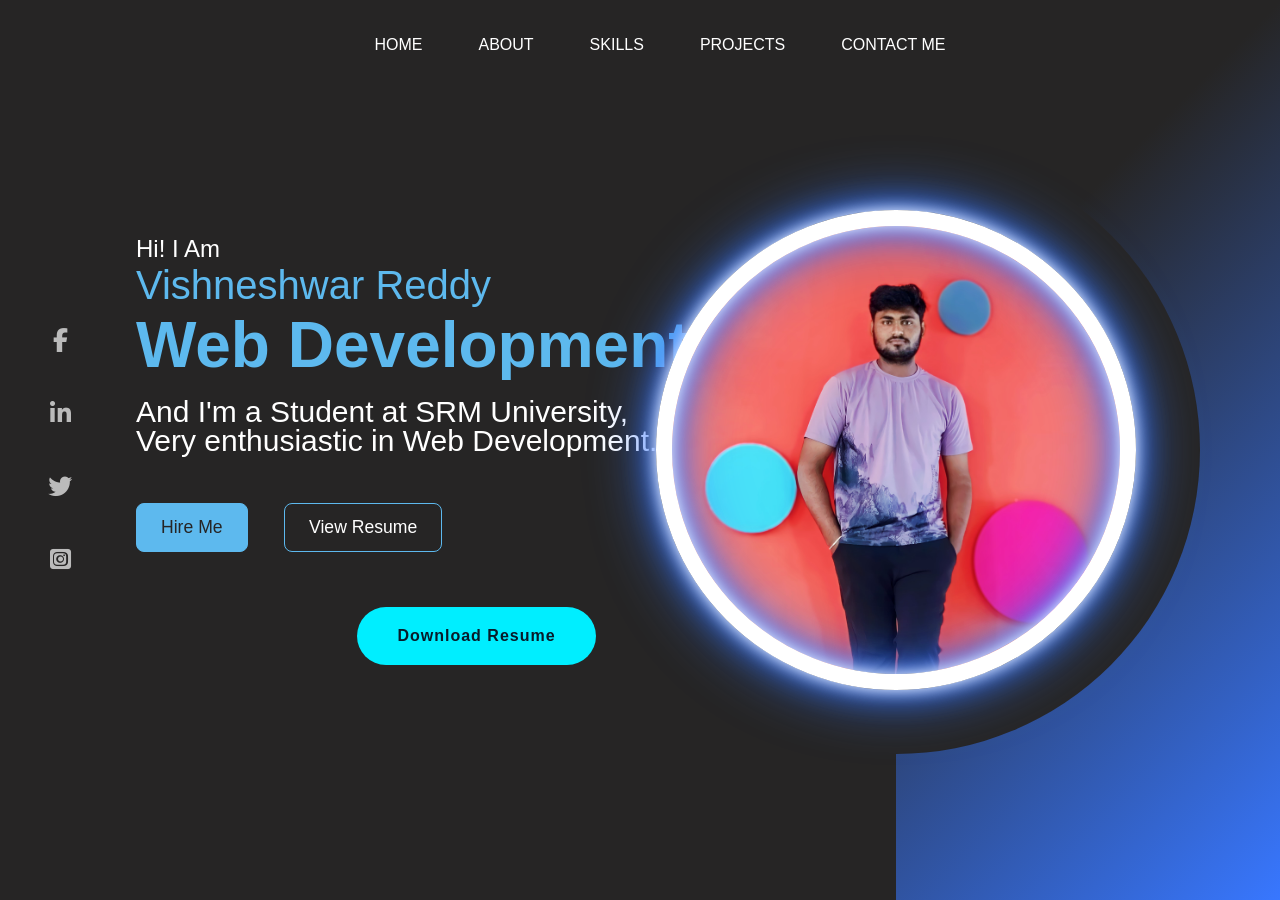
<file: index.html>
<!DOCTYPE html>
<html lang="en">
<head>
    <meta charset="Utf-8">
    <meta http-equiv="X-UA-Compatible" content="IE=edge">
    <meta name="viewport" content="width=device-width, initial-scale=1.0">
    <link rel="stylesheet" href="https://cdnjs.cloudflare.com/ajax/libs/font-awesome/6.5.1/css/all.min.css" integrity="sha512-DTOQO9RWCH3ppGqcWaEA1BIZOC6xxalwEsw9c2QQeAIftl+Vegovlnee1c9QX4TctnWMn13TZye+giMm8e2LwA==" crossorigin="anonymous" referrerpolicy="no-referrer" />
    <link rel="stylesheet" href="style.css">
    <title>Personal Website</title>
    </head>
<body>
<div class="header">
    <ul class="navlist">
        <li><a href="index.html">Home</a></li>
        <li><a href="about.html">About</a></li>
        <li><a href="skills.html">Skills</a></li>
        <li><a href="projects.html">Projects</a></li>
        <li><a href="contact.html">Contact Me</a></li>
    </ul>
    <div class="left-container">
        <div class="icons">
        <a href="#"><i class="fa-brands fa-facebook-f"></i></a>
        <a href="#"><i class="fa-brands fa-linkedin-in"></i></a>
        <a href="#"><i class="fa-brands fa-twitter"></i></a>
        <a href="#"><i class="fa-brands fa-square-instagram"></i></a>
    </div>
    <div class="content">
        <p class="intro">Hi! I Am <br><span style="font-size: 40px;">Vishneshwar Reddy</span><p>
        <h1>Web Development</h1>
        <p class="detail" style="font-size: 30px;">And I'm a
            Student at SRM University,<br>
            Very enthusiastic in Web Development.</p>
        <div class="btn-container">
             <button>Hire Me</button>
             <button><a href="resume.jpg.png">View Resume</a></button><br>
             <a class="cv" href="resume.jpg.png" download="resume.jpg.png">Download Resume</a>
        </div>
    </div>
</div>
    <div class="right-container"></div>
<div class="design">
    <div class="circle"></div>
    <div class="circle"></div>
</div>
</div>
</body>
</html>
</file>
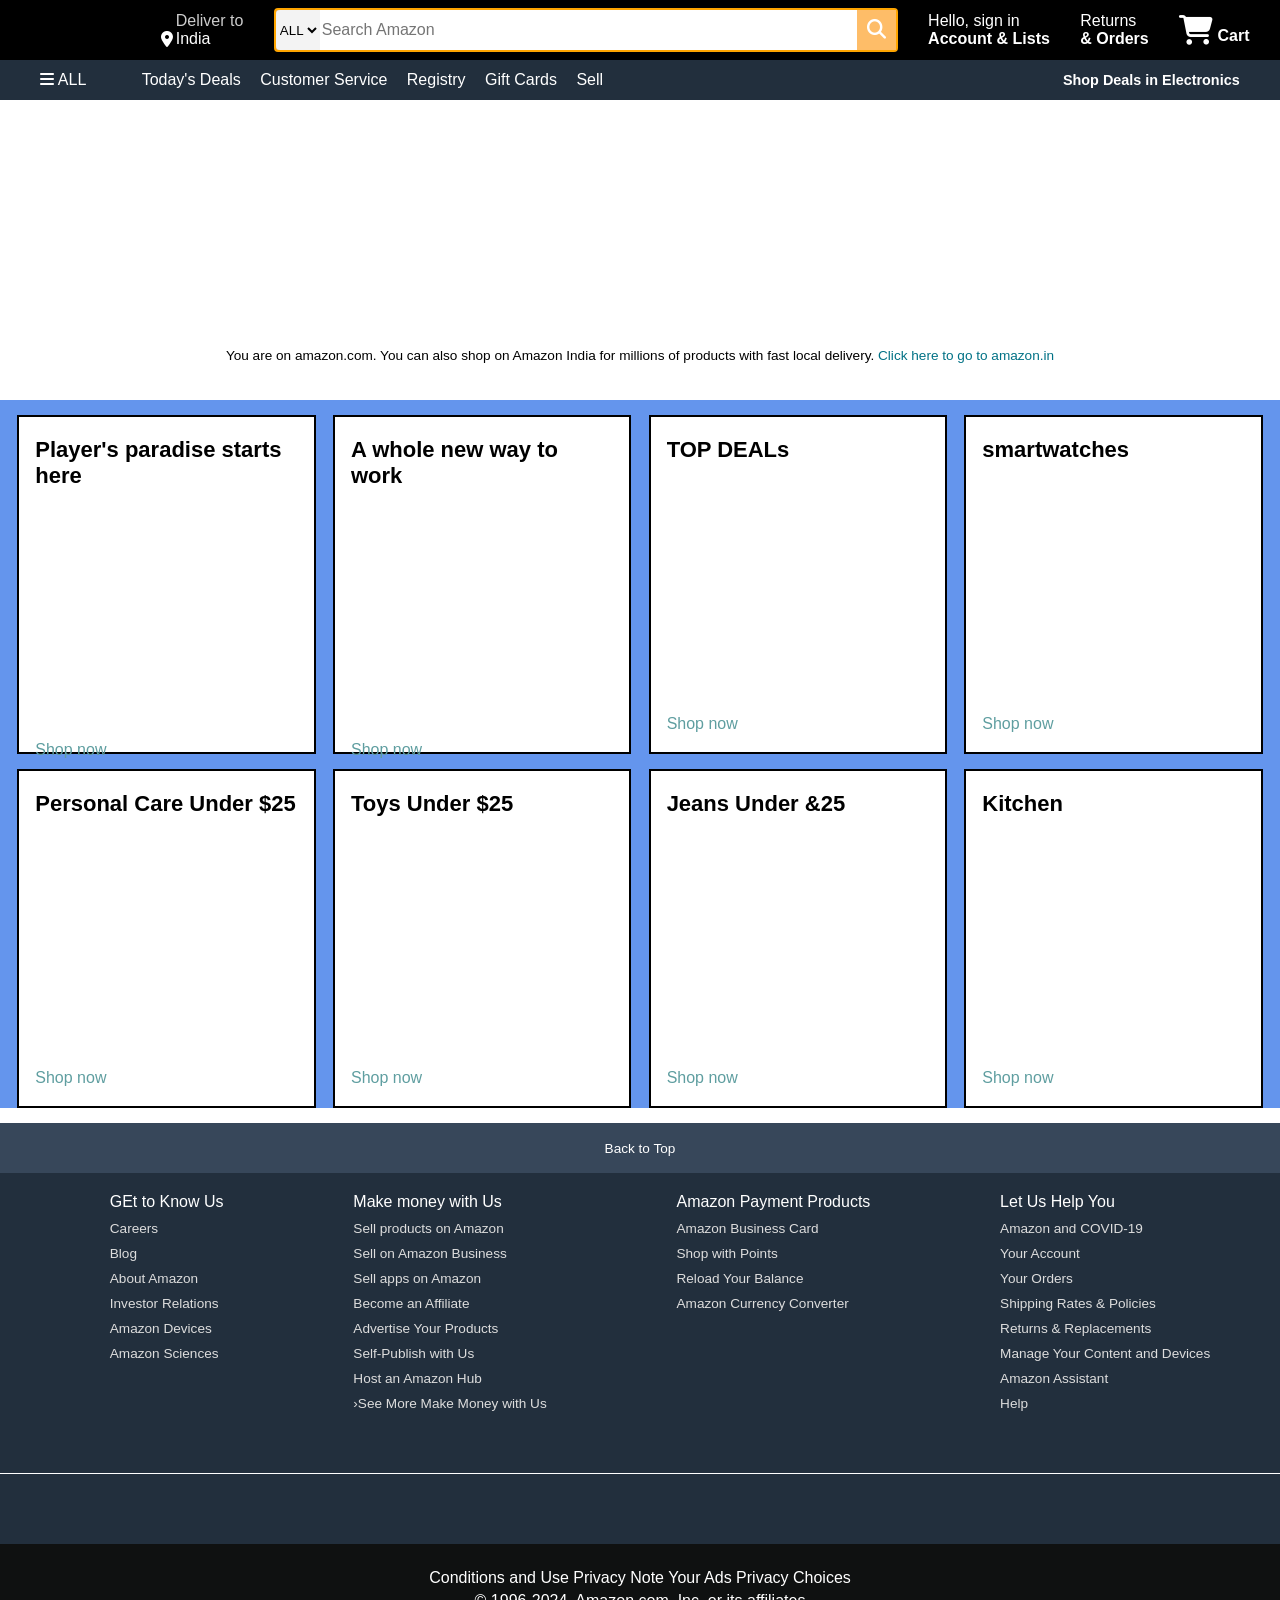
<file: amazon clone.html>
<!DOCTYPE html>
<html lang="en">
<head>
  
    <meta charset="Utf-8">
    <meta http-equiv="X-UA-Compatible" content="IE=edge">
    <meta name="viewport" content="width=device-width, initial-scale=1.0">
    <title>Amazon.com. Spend less. Smile more.</title>
    <link rel="stylesheet" href="https://cdnjs.cloudflare.com/ajax/libs/font-awesome/6.5.1/css/all.min.css" integrity="sha512-DTOQO9RWCH3ppGqcWaEA1BIZOC6xxalwEsw9c2QQeAIftl+Vegovlnee1c9QX4TctnWMn13TZye+giMm8e2LwA==" crossorigin="anonymous" referrerpolicy="no-referrer" />
    <link rel="stylesheet" href="amazon clone.css"/>
</head>
<body>
 <header>
    <div class="navbar">

       <div class="nav-logo border">
            <div class="logo"></div>
          </div>
        <div class="nav-address border">
        <p class="add-first">Deliver to</p>
            <div class="add-icon">
            <i class="fa-solid fa-location-dot"></i>
            <p class="add-sec">India</p>
        </div>
       </div> 
       <div class="nav-search">
            <select class="search-select">
                <option>ALL</option>
            </select>
            <input placeholder="Search Amazon" class="search-input">
                <div class="search-icon">
                    <i class="fa-solid fa-magnifying-glass"></i>
                </div>
       </div>
       <div class="nav-signin border">
            <p><span>Hello, sign in</span></p>
            <p class="nav-second">
                Account & Lists
            </p>
       </div>
       <div class="nav-signin border">
        <p><span>Returns</span></p>
        <p class="nav-second">
            & Orders</p>
      </div>
      <div class="nav-cart border">
         <i class="fa-solid fa-cart-shopping"></i>
         Cart
      </div>
    </div>
    <div class="panel">
        <div class="panel-all">
            <i class="fa-solid fa-bars"></i>
            ALL
        </div>
        <div class="panel-ops">
            <p>Today's Deals</p>
            <p>Customer Service</p>
            <p>Registry</p>
            <p>Gift Cards</p>
            <p>Sell</p>
        </div>
        <div class="panel-deals">
            Shop Deals in Electronics
        </div>
    </div>
 </header>
 <div class="hero">
<div class="hero-msg">
    <p>You are on amazon.com. You can also shop on Amazon India for millions of products with fast local delivery. <a href="#">Click here to go to amazon.in</a></p>
    
</div>
 </div>
 <div class="shop-section">
    <div class="box1 box">
        <div class="box-content">
         <h2 style="font-size:22px">Player's paradise starts here</h2>
         <div class="box-img" style="background-image:url('https://images-na.ssl-images-amazon.com/images/G/01/US-hq/2023/img/Consumer_Electronics/XCM_CUTTLE_1546843_2940864_379x304_1X_en_US._SY304_CB613273467_.jpg'); background-size:cover"></div>
         <p><a href="#" style="text-decoration:none;color:cadetblue">Shop now</a></p>
        </div>
    </div>
    <div class="box2 box">
        <div class="box-content">
            <h2 style="font-size:22px">A whole new way to work </h2>
            <div class="box-img" style="background-image:url('https://images-na.ssl-images-amazon.com/images/G/01/US-hq/2023/img/Consumer_Electronics/XCM_CUTTLE_1622892_3373436_379x304_1X_en_US._SY304_CB597161294_.jpg'); background-size:cover"></div>
            <p><a href="#" style="text-decoration:none;color:cadetblue">Shop now</a></p>
           </div>
    </div>
    <div class="box3 box">
        <div class="box-content">
            <h2 style="font-size:22px">TOP DEALs</h2>
            <div class="box-img" style="background-image:url('https://m.media-amazon.com/images/I/31X9FjmIMyL._AC_SY230_.jpg'); background-size:cover"></div>
            <p><a href="#" style="text-decoration:none;color:cadetblue">Shop now</a></p>
           </div>
    </div>
    <div class="box4 box">
        <div class="box-content">
            <h2 style="font-size:22px"> smartwatches</h2>
            <div class="box-img" style="background-image:url('https://images-na.ssl-images-amazon.com/images/G/01/AmazonExports/Fuji/2021/September/DashboardCards/Fuji_Dash_SmartWatch_1X._SY304_CB639922137_.jpg'); background-size:cover"></div>
            <p><a href="#" style="text-decoration:none;color:cadetblue">Shop now</a></p>
           </div>
    </div>
    <div class="box1 box">
        <div class="box-content">
         <h2 style="font-size:22px">Personal Care Under $25</h2>
         <div class="box-img" style="background-image:url('https://images-na.ssl-images-amazon.com/images/G/01/AmazonExports/Events/2023/EBF23/Fuji_Desktop_Single_image_EBF_1x_v10._SY304_CB573698005_.jpg'); background-size:cover"></div>
         <p><a href="#" style="text-decoration:none;color:cadetblue">Shop now</a></p>
        </div>
    </div>
    <div class="box2 box">
        <div class="box-content">
            <h2 style="font-size:22px">Toys Under $25</h2>
            <div class="box-img" style="background-image:url('https://images-na.ssl-images-amazon.com/images/G/01/AmazonExports/Events/2023/EBF23/Fuji_Desktop_Single_image_EBF_1x_v3._SY304_CB573698005_.jpg'); background-size:cover"></div>
            <p><a href="#" style="text-decoration:none;color:cadetblue">Shop now</a></p>
           </div>
    </div>
    <div class="box3 box">
        <div class="box-content">
            <h2 style="font-size:22px">Jeans Under &25</h2>
            <div class="box-img" style="background-image:url('https://images-na.ssl-images-amazon.com/images/G/01/AMAZON_FASHION/2022/SITE_FLIPS/SPR_22/GW/DQC/DQC_APR_TBYB_W_BOTTOMS_1x._SY116_CB624172947_.jpg'); background-size:cover"></div>
            <p><a href="#" style="text-decoration:none;color:cadetblue">Shop now</a></p>
           </div>
    </div>
    <div class="box4 box">
        <div class="box-content">
            <h2 style="font-size:22px">Kitchen</h2>
            <div class="box-img" style="background-image:url('https://images-na.ssl-images-amazon.com/images/G/01/launchpad/2023/Gateway/January/DesktopQuadCat_186x116_kitchen_B0126LMDFK_01.23._SY116_CB619238939_.jpg'); background-size:cover"></div>
            <p><a href="#" style="text-decoration:none;color:cadetblue">Shop now</a></p>
           </div>
    </div>


 </div>
 <footer>
     <div class="foot-panel">
        Back to Top
     </div>
     <div class="foot-panel2">
        <ul>
        <p>GEt to Know Us</p>
        <a>Careers</a>
        <a>Blog</a>
        <a>About Amazon</a>
        <a>Investor Relations</a>
        <a>Amazon Devices</a>
        <a>Amazon Sciences</a>
        </ul>
        <ul>
            <p>Make money with Us</p>
            <a>Sell products on Amazon</a>
            <a>Sell on Amazon Business</a>
            <a>Sell apps on Amazon</a>
            <a>Become an Affiliate</a>
            <a>Advertise Your Products</a>
            <a>Self-Publish with Us</a>
            <a>Host an Amazon Hub</a>
            <a>›See More Make Money with Us
            </a>
            </ul>
            <ul>
                <p>	
                    Amazon Payment Products</p>
                <a>Amazon Business Card</a>
                <a> Shop with Points</a>
                <a>Reload Your Balance</a>
                <a>Amazon Currency Converter</a>
                </ul>
                <ul>
                    <p>Let Us Help You</p>
                    <a>Amazon and COVID-19</a>
                    <a>Your Account</a>
                    <a>Your Orders</a>
                    <a>Shipping Rates & Policies</a>
                    <a>Returns & Replacements</a>
                    <a>Manage Your Content and Devices</a>
                    <a>Amazon Assistant</a>
                    <a>Help</a>
            </ul>
     </div>
     <div class="foot-panel3">
        <div class="logo"></div>
     </div>
     <div class="foot-panel4">
        <div class="pages">
            <a>Conditions and Use</a>
            <a>Privacy Note</a>
            <a>Your Ads Privacy Choices</a>
        </div>
        <div class="copyright">
            © 1996-2024, Amazon.com, Inc. or its affiliates
        </div>
     </div>
 </footer>
</body>
</html>
</file>
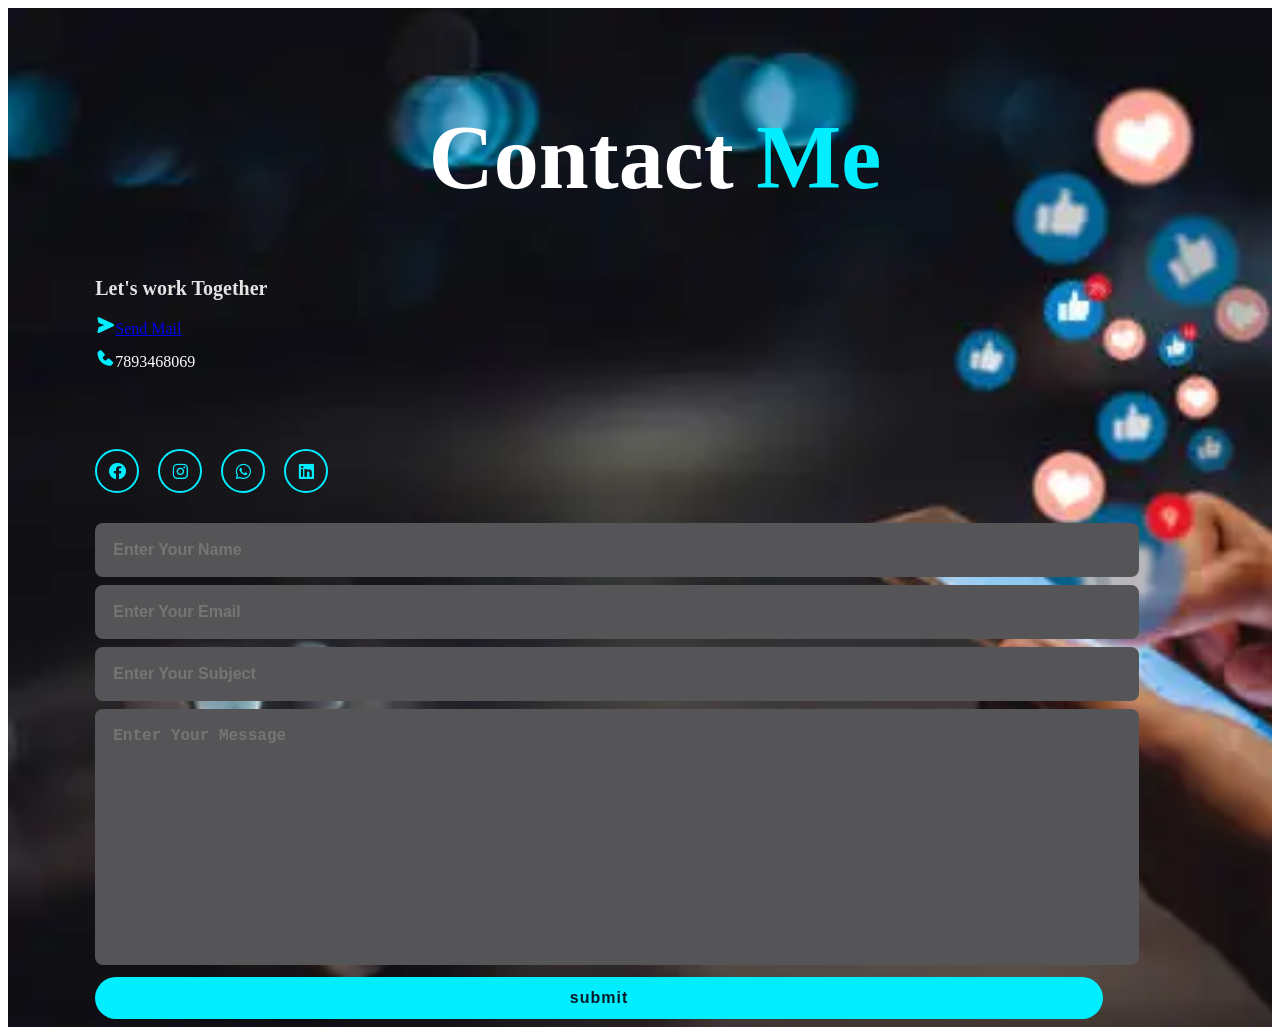
<file: contact.html>
<!DOCTYPE html>
<html lang="en">
<head>
    <meta charset="UTF-8">
    <meta name="viewport" content="width=device-width, initial-scale=1.0">
    <title>Contact Me</title>
    <link rel="stylesheet" href="contact.css">
    <link href='https://unpkg.com/boxicons@2.1.4/css/boxicons.min.css' rel='stylesheet'>
</head>
<body>

    <section class="contact" id="contact">
        <div class="contact-text">
            <h2>Contact <span>Me</span></h2>
            <h4>Let's work Together</h4>
            <div class="contact-list">
                <li><i class='bx bxs-send'></i><a href="mailto:n.vishnunandyala258@gmail.com">Send Mail</a></li>
                <li><i class='bx bxs-phone'></i>7893468069</li>
            </div>
            <div class="contact-icons">
                <a href="#"><i class='bx bxl-facebook-circle'></i></a>
                <a href="#"><i class='bx bxl-instagram'></i></a>
                <a href="#"><i class='bx bxl-whatsapp'></i></a>
                <a href="#"><i class='bx bxl-linkedin-square'></i></a>
            </div>
            <div class="contact-form">
                <form action="">
                    <input type="text" placeholder="Enter Your Name" required>
                    <input type="email" placeholder="Enter Your Email" required>
                    <input type="text" placeholder="Enter Your Subject">
                    <textarea name="" id="" cols="20" rows="10" placeholder="Enter Your Message" required></textarea>
                    <input type="submit" value="submit" class="send">
                </form>
            </div>
        </div>
    </section>
</body>
</html>
</file>
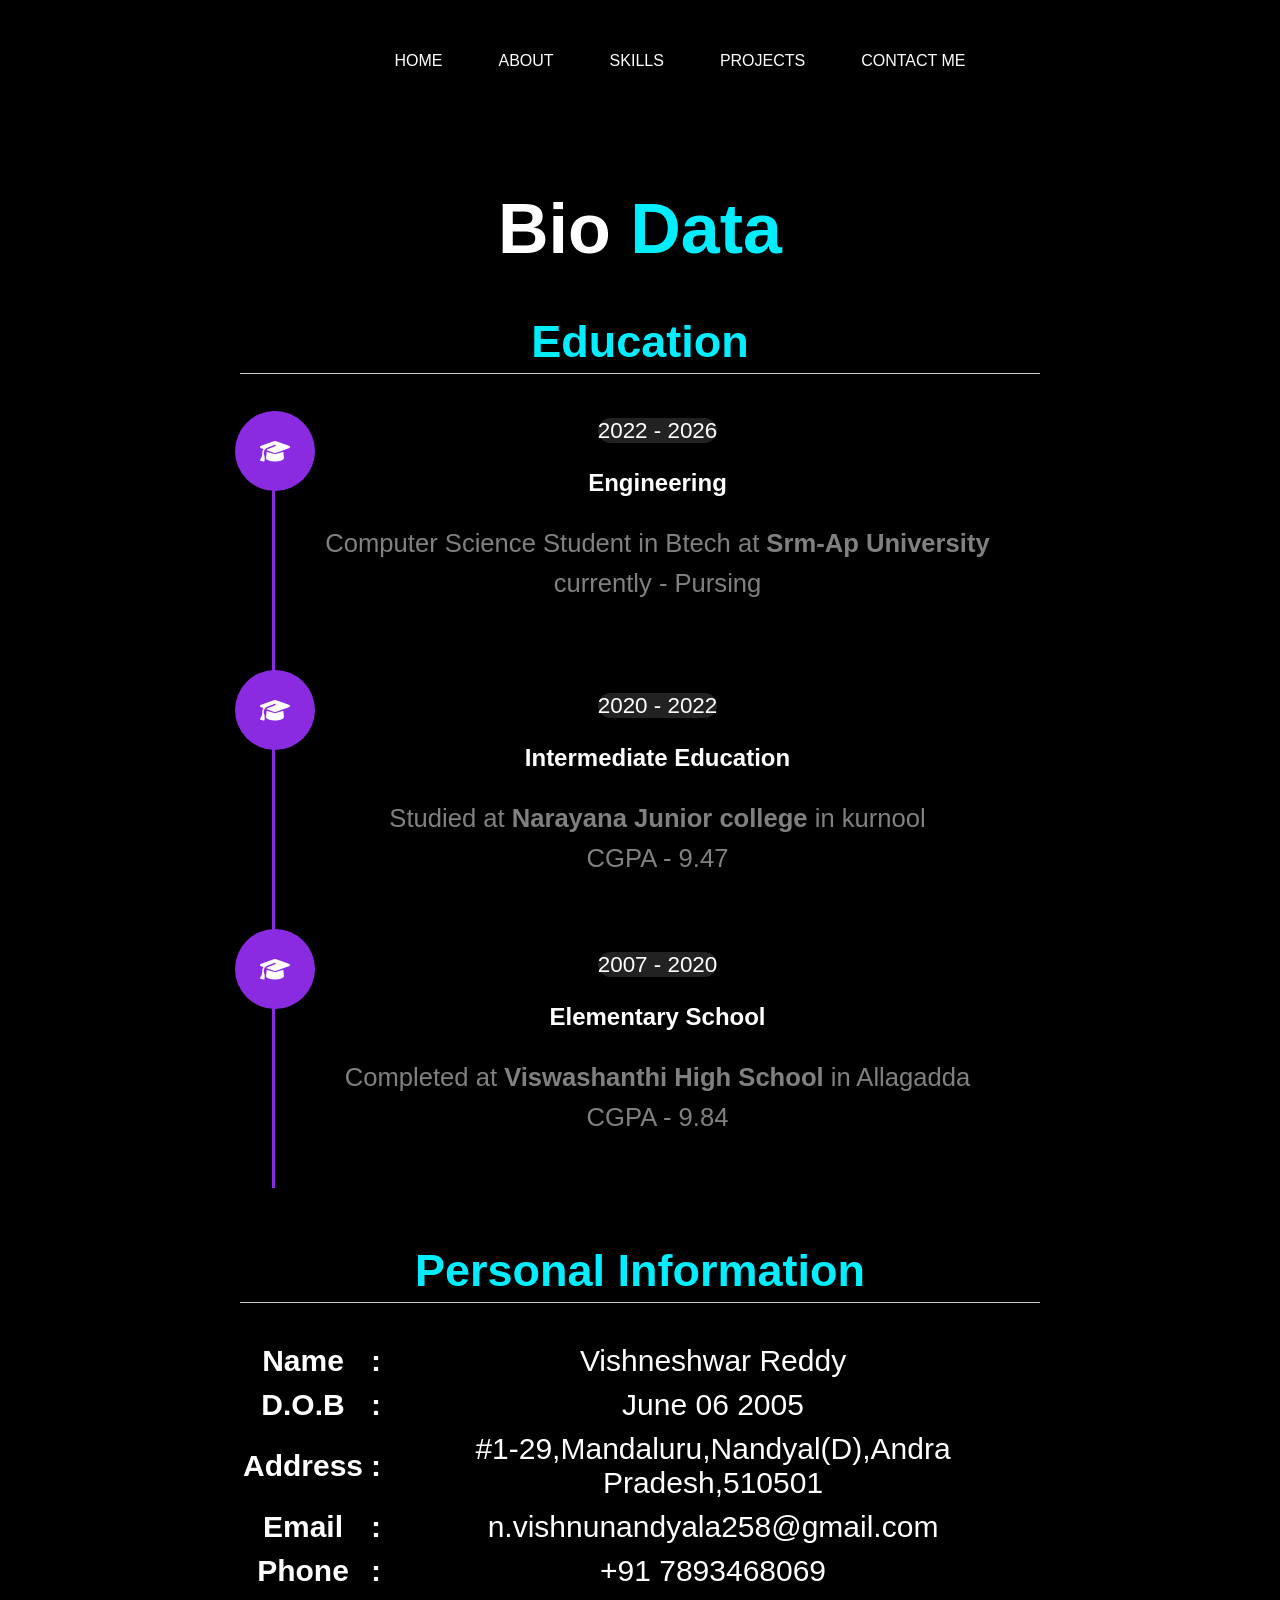
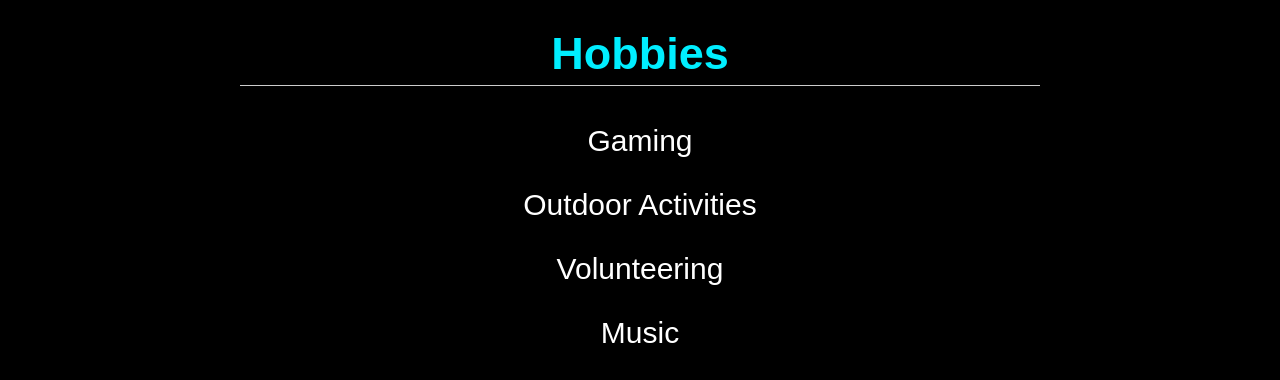
<file: moreabout.html>
<!DOCTYPE html>
<html lang="en">
<head>
    <meta charset="Utf-8">
    <meta http-equiv="X-UA-Compatible" content="IE=edge">
    <meta name="viewport" content="width=device-width, initial-scale=1.0">
    <link rel="stylesheet" href="https://cdnjs.cloudflare.com/ajax/libs/font-awesome/6.5.1/css/all.min.css" integrity="sha512-DTOQO9RWCH3ppGqcWaEA1BIZOC6xxalwEsw9c2QQeAIftl+Vegovlnee1c9QX4TctnWMn13TZye+giMm8e2LwA==" crossorigin="anonymous" referrerpolicy="no-referrer" />
    <title>More About</title>
    <style>
        body {
            font-family: Arial, sans-serif;
            margin: 0;
            padding: 0;
            color: white;
           width:100vw;
            background-color:black;
            background-repeat: no-repeat;
            background-size: cover;
            
        }
        
         .box-container{
            display: flex;
            justify-content: center;
            align-items: center;
            flex-wrap: wrap;
            gap: 4rem;
            padding-bottom:20px;
            
        }
        .education, .experience{
                flex: 1 1 40rem;
        }
        
        .experience-item{
            position: relative;
            flex: 1 1 40rem;
            padding: 0 2rem 1rem 2rem;
            border-left: 0.2rem solid blueviolet;
            margin-left: 2rem;
            height:27vh;
        }
        
        .experience-item i{
            position: absolute;
            top: 0; 
            left: -2.5rem;
            height:5rem;
            width: 5rem;
            border-radius: 50%;
            line-height: 5rem;
            text-align: center;
            font-size: 1.5rem;
            color:white;
            background:blueviolet;
        }
        
        .experience-item .content{
            border-radius: 0.5rem;
            padding: 1rem 2rem;
            border-left: 1rem;
        }
        
        .experience-item span{
            background: #222;
            color:white ;
            font-size: 1.4rem;
            border-radius: 50rem;
        }
        
        .experience-item h3{
            font-size: 1.5rem;
            color: white;
            
        }
        
        .experience-item p{
            color: grey;
            font-size: 1.6rem;
            line-height: 2.5rem;
        }
        

        .container {
            max-width: 800px;
            margin: 10px auto;
            padding: 20px;
            border-radius: 5px;
            text-align: center;
            font-size: 30px;
        }

        h1 {
            text-align: center;
            color: white;
            font-size: 70px;
        }
        h1 span{
            color: #0ef;
        }

        
        h2 {
            color: #0ef;
            border-bottom: 1px solid #ccc;
            padding-bottom: 5px;
        }
        .container p:last-child {
            margin-bottom: 0;
        }
        .navlist{
         text-transform: uppercase;
         gap:3.5rem;
          height:10vh;
         width:100%;
         display:flex;
         justify-content: center;
         align-items: center;
          position:relative;
        }
ul li{
    list-style:none;
}
ul li a{
    text-decoration:none;
    color:white;
    font-size:1rem;
    position:relative;
    }
    </style>
</head>
<body>
    <ul class="navlist">
        <li><a href="index.html">Home</a></li>
        <li><a href="about.html">About</a></li>
        <li><a href="skills.html">Skills</a></li>
        <li><a href="projects.html">Projects</a></li>
        <li><a href="contact.html">Contact Me</a></li>
    </ul>

<div class="container">
    <h1>Bio <span>Data</span></h1>
    <div class="heading">
        <h2><span>Education</span></h2>
    </div>
      <div class="box-container">
    
  
        <div class="education">
  
            <div class="experience-item">
                <i class="fas fa-graduation-cap"></i>
                
                    <span>2022 - 2026</span>
                    <h3>Engineering</h3>
                    <p>Computer Science Student in Btech at  <b>Srm-Ap University </b>currently - Pursing</p>
                
            </div>
  
            <div class="experience-item">
                <i class="fas fa-graduation-cap"></i>
                <div class="content">
                    <span>2020 - 2022</span>
                    <h3>Intermediate Education</h3>
                    <p>Studied at <b>Narayana Junior college</b> in kurnool<br>CGPA - 9.47</p>
                </div>
            </div>
    
            <div class="experience-item">
                <i class="fas fa-graduation-cap"></i>
                <div class="content">
                    <span>2007 - 2020</span>
                    <h3>Elementary School</h3>
                    <p>Completed at <b>Viswashanthi High School</b> in Allagadda <br>CGPA - 9.84</p>
                </div>
            </div>
  
        </div>
     </div>
     <div class="biodata-info">
                    <h2 class="about-heading">Personal Information</h2>
                    <table class="table">
                        <tr>
                            <th>Name</th>
                            <th></th>
                            <th>:</th>
                            <th></th>
                            <td>Vishneshwar Reddy</td>
                            
                        </tr>
                        <tr></tr>
                        <tr></tr>
                        <tr></tr>
                        <tr>
                            <th>D.O.B</th>
                            <th></th>
                            <th>:</th>
                            <th></th>
                            <td>June 06 2005</td>
                        </tr>
                        <tr></tr>
                        <tr></tr>
                        <tr></tr>
                        <tr>
                            <th>Address</th>
                            <th></th>
                            <th>:</th>
                            <th></th>
                            <td>#1-29,Mandaluru,Nandyal(D),Andra Pradesh,510501</td>
                        </tr>
                        <tr></tr>
                        <tr></tr>
                        <tr></tr>
                        <tr>
                            <th>Email</th>
                            <th></th>
                            <th>:</th>
                            <th></th>
                            <td>n.vishnunandyala258@gmail.com</td>
                        </tr>
                        <tr></tr>
                        <tr></tr>
                        <tr></tr>
                        <tr>
                            <th>Phone</th>
                            <th></th>
                            <th>:</th>
                            <th></th>
                            <td>+91 7893468069</td>
                        </tr>
                           
                    </table>
                    
                    <h2 class="about-heading">Hobbies</h2>
                    <p style="margin-top:20px;">Gaming</p>
                    <p>Outdoor Activities</p>
                    <p>Volunteering</p>
                    <p>Music</p>
                </div>
            </div>
</div>
</body>
</html>
</file>
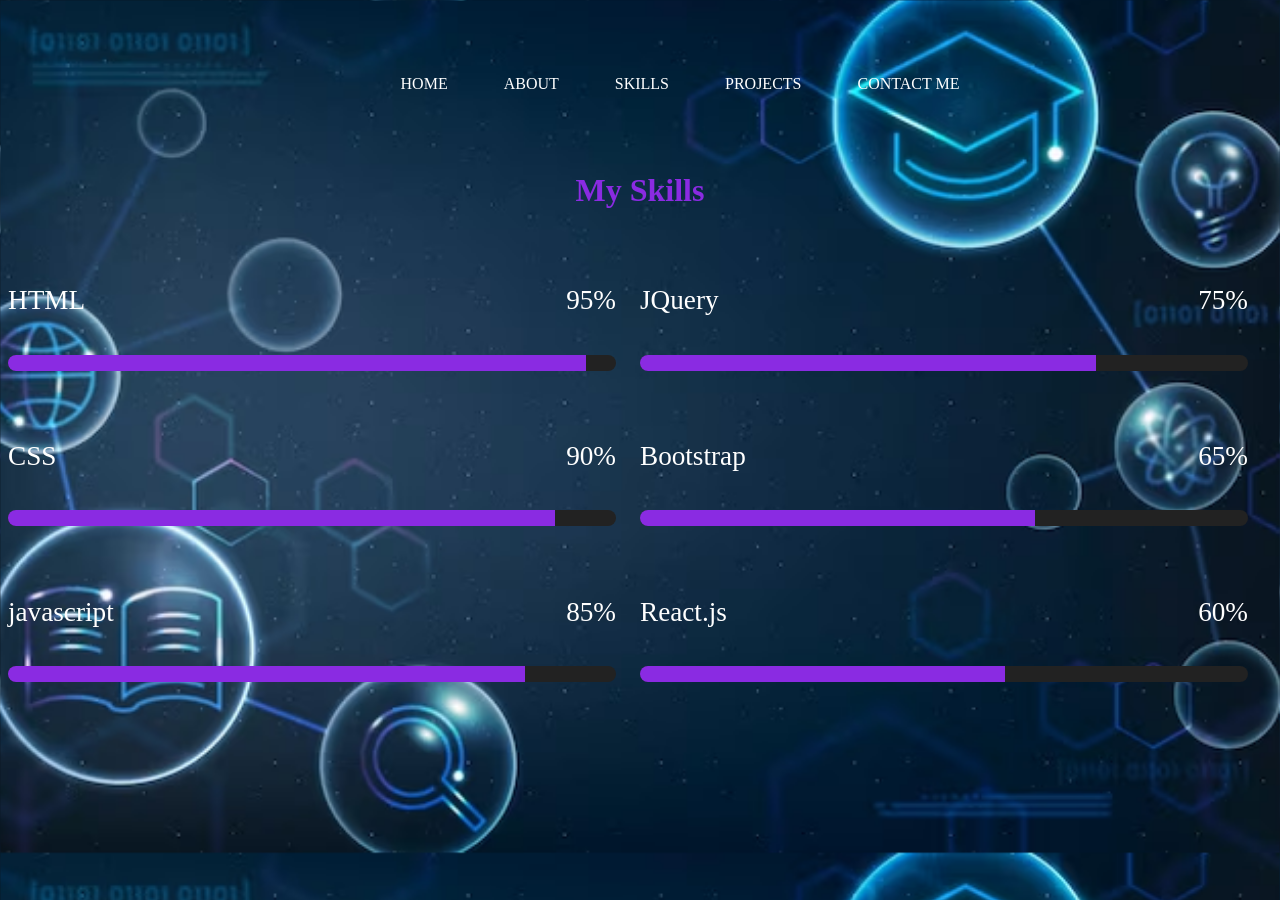
<file: skills.html>
<!DOCTYPE html>
<html lang="en">
<head>
    <meta charset="UTF-8">
    <meta name="viewport" content="width=device-width, initial-scale=1.0">
    <title>My Skills</title>
    <link rel="stylesheet" href="skill.css">
</head>
<body>
    <ul class="navlist">
        <li><a href="index.html">Home</a></li>
        <li><a href="about.html">About</a></li>
        <li><a href="skills.html">Skills</a></li>
        <li><a href="projects.html">Projects</a></li>
        <li><a href="contact.html">Contact Me</a></li>
    </ul>
    <h1>My <span>Skills</span></h1>
    
    <div class="skill-container">
      
        
                <div class="skill-item item1">
                    <div class="box">
                        <h3>HTML<span> 95% </span> </h3>
                        <div class="progress-bar"> <span></span> </div>
                    </div>
                    <div class="box">
                        <h3>CSS<span> 90% </span> </h3>
                        <div class="progress-bar"> <span></span> </div>
                    </div>
                    <div class="box">
                        <h3>javascript<span> 85% </span> </h3>
                        <div class="progress-bar"> <span></span> </div>
                    </div>
                </div>
      
                <div class="skill-item item2">
                    <div class="box">
                        <h3>JQuery<span> 75% </span> </h3>
                        <div class="progress-bar"> <span></span> </div>
                    </div>
                    <div class="box">
                        <h3>Bootstrap<span> 65% </span> </h3>
                        <div class="progress-bar"> <span></span> </div>
                    </div>
                    <div class="box">
                        <h3>React.js<span> 60% </span> </h3>
                        <div class="progress-bar"> <span></span> </div>
                    </div>
                </div>
      
          
      
        </div>
    
</body>
</html>
</file>
<file: style.css>
@import url('https://fonts.googleapis.com/css2?family=Bree+Serif&family=Caveat:wght@400;700&family=Lobster&family=Monoton&family=Open+Sans:ital,wght@0,400;0,700;1,400;1,700&family=Playfair+Display+SC:ital,wght@0,400;0,700;1,700&family=Playfair+Display:ital,wght@0,400;0,700;1,700&family=Roboto:ital,wght@0,400;0,700;1,400;1,700&family=Source+Sans+Pro:ital,wght@0,400;0,700;1,700&family=Work+Sans:ital,wght@0,400;0,700;1,700&display=swap');

*{
    margin:0px;
    padding:opx;
    box-sizing:border-box;
    font-family:'Poppins',sans-serif;
}
.header{
    height:50vh;
    width:100%;
    display:flex;
}
.navlist{
text-transform: uppercase;
gap:3.5rem;
height:10vh;
width:100%;
display:flex;
justify-content: center;
align-items: center;
position:fixed;
}
ul li{
    list-style:none;
}
ul li a{
    text-decoration:none;
    color:white;
    font-size:1rem;
    position:relative;
}
.left-container{
    background:#262525;
    width:70%;
    height:100vh;
    padding-left:3rem;
    display:flex;
    align-items:center;
}
.right-container{
    background:linear-gradient(-45deg, #3877FF,#262525 70%);
    width:30%;
    height:100vh;
    display:flex;
    align-items:center;
}
.icons .fa-brands{
    color:#bbb;
    font-size:1.5rem;
}
.icons{
    display:flex;
    flex-direction:column;
    justify-content:center;
    align-items:center;
    gap:3rem;
 
}
.content{
    margin-left:4rem;
}
.content .intro{
    font-size:1.5rem;
    color:#fff;
}
.content h1{
    font-size:4rem;
    color:#5DB9EE;
}
.content .intro span{
     color:#5DB9EE; 
}
.content .detail{
    font-size:1.1rem;
    color:#fff;
    max-width:38rem;
    margin:1rem 0 3rem 0;
    line-height:1.8rem;
}
.btn-container button{
    border:.1rem solid #5DB9EE;
    font-size:1.1rem;
    padding:.8rem 1.5rem;
    border-radius:.5rem;
    cursor:pointer;
}
button:nth-child(1){
background:#5DB9EE;
color:#262525;
}

button:nth-child(2){
    background:transparent;
    color:#5DB9EE;
    margin-left:2rem;
}
button:nth-child(1):hover{
    background:transparent;
    color:#5DB9EE;
}

button:nth-child(2):hover{
    background:#5DB9EE;
    color:#262525;;
}
.icons .fa-brands:hover{
    cursor:pointer;
    background:linear-gradient(#fff,#3877FF);
    -webkit-text-fill-color: transparent;
}

.design .circle{
aspect-ratio:1;
position:absolute;
border-radius:50%;
top:50%;
left:70%;
transform:translate(-50%,-50%);
}
.circle:nth-child(1){
background:linear-gradient(90deg ,transparent 50%,#262525 50%);
width:38rem;
}
.circle:nth-child(2){
    width:30rem;
    background-image:url("mypic.jpg");
    background-size:100%;
    background-repeat: no-repeat;
    border:1rem solid white;
    box-shadow:0 0 1rem #fff,
    inset 0 0 1rem #fff,
    0 0 2rem #3877FF,
    inset 0 0 2rem #3877FF,
    0 0 4rem #3877FF,
    inset 0 0 4rem #3877FF;
    
    
    
}
.navlist li a::after{
    content:" ";
    position:absolute;
    background:#fff;
    height:.1rem;
    width:100%;
    left:0;
    bottom:-5px;
    transform:scaleX(0);
    transform-origin:bottom right;
    transition: transform .5s;
    }
    .navlist li a:hover::after{
        transform: scaleX(1);
        transform-origin:bottom left;
    }
button a{
    text-decoration: none;
    color: white;
}
.cv {
    display: inline-block;
    padding: 20px 40px 20px;
    margin-top: 10%;
    margin-left: 40%;
    background: #0ef;
    border-radius: 40px;
    font: 16px;
    color: #081b29;
    letter-spacing: 1px;
    text-decoration: none;
    font-weight: 600;
}
</file>
<file: amazon clone.css>
*{
    
    margin:0px;
    border:border-box;
    font-family:arial;
}
.navbar{
    height:60px;
    background-color:black;
    color:white;
    display:flex;
    align-items: center;
    justify-content:space-evenly;
}
.nav-logo{
    height:50px;
    width:100px;
}
.logo{
    background-image: url("https://i0.wp.com/www.fontshut.com/wp-content/uploads/2023/02/Amazon-Logo-Font-1-scaled-1.jpg?fit=2560%2C1578&ssl=1");
    background-size:cover;
    width: 100%;
    height: 50px;
}
.boder{
    border:2px solid transparent;
}
.border:hover{
    border:1.5px solid white;
}





.add-first{
color:#cccccc;
font-size:1rem;
margin-left:15px;

}
.add-sec{
    font-size:1rem;
    margin-left:3px;
}
.add-icon{
    display:flex;
    align-items:center;
}






.nav-search{
    display:flex;
    justify-content: space-evenly;
    background-color: burlywood;
    width:620px;
    height:40px;
    border-radius:4px;
}
.search-select{
    background-color: #f3f3f3;
    width:50px;
    text-align: center;
    border-top-left-radius:4px;
    border-bottom-left-radius:4px;
    border:none;
}
.search-input{
    font-size:1rem;
    width:100%;
    border:none;
}
.search-icon{
    width:45px;
    display:flex;
    justify-content: center;
    align-items:center;
    font-size: 1.2rem;
    background-color:#febd68;
}
.nav-search{
    border:2px solid orange;
}


span{
    font-size:0.7rms;
}
.nav-second{
    font-size:0.85rms;
    font-weight:700;
}





.nav-cart i {
font-size:30px;
}
.nav-cart{
    font-size:0.85rms;
    font-weight:700;
}



.panel{
    height:40px;
    background-color:#222f3d;
    display:flex;
    color:white;
    align-items:center;
    justify-content:space-evenly;
}

.panel-ops p{
    display:inline;
    margin-left:15px;
}
.panel-ops{
   width:70%;
   font-size: 0.85;
}
.panel-deals{
   font-size:0.9rem;
   font-weight:700;
}


.hero{
    background-image:url("https://m.media-amazon.com/images/I/61CiqVTRBEL._SX3000_.jpg");
    background-size:cover;
    height:300px;
    display:flex;
    justify-content:center;
    align-items:flex-end;
}

.hero-msg{
    background-color:white;
    color:black;
    height:40px;
    display:flex;
    align-items:center;
    justify-content:center;
    font-size:0.85rem;
    width:95%;
    margin:25px;

}
.hero-msg a{
color:#007185;
text-decoration:none;
}
.shop-section{
    display:flex;
    flex-wrap:wrap;
    justify-content: space-evenly;
    background-color:cornflowerblue;
}

.box{
    height:300px;
    border:2px solid black;
    width:23%;
    background-color: white;
    padding:20px 0px 15px;
    margin-top:15px;
}
.box-img{
    height:220px;
    margin-top:1rem;
    margin-bottom:1rem;
}
.box-content{
    margin-left:1rem;
    margin-right:1rem;
}
.box-content p{
    color:#007185;
}
footer{
    margin-top:15px;
}
.foot-panel{
    background-color:#37475a;
    color:white;
    height:50px;
    display:flex;
    justify-content:center;
    align-items:center;
    font-size:0.85rem;
}

.foot-panel2{
    background-color:#222f3d;
    color:white;
    height:300px;
    display:flex;
    justify-content:space-evenly;
}

ul{
    margin:20px;

}
ul a{
    display:block;
    font-size:0.85rem;
    margin-top:10px;
    color:#dddddd
}

.foot-panel3{
    background-color:#222f3d;
    color:white;
    border-top:0.5px solid white;
    height:70px;
    display:flex;
    justify-content:center;
    align-items:center;
}
.logo{
    background-image: url("https://i0.wp.com/www.fontshut.com/wp-content/uploads/2023/02/Amazon-Logo-Font-1-scaled-1.jpg?fit=2560%2C1578&ssl=1");
    background-size:cover;
    height: 50px;
    width:100px;
}

.foot-panel4{
    background-color:#0f1111 ;
    color:white;
    height:80px;
    font-size:0.7rms;
    text-align:center;
    
}

.copyright{
   padding-top:5px;
}
.pages{
    padding-top:25px;
}
</file>
<file: contact.css>
.contact{
    display: flex;
    justify-content: center;
    align-items: center;
    gap: 3rem;
    background-image: url("backcontact.webp");
    background-repeat: no-repeat;
    background-size: cover;
    padding-left: 30px;
    padding-top: 30px;
}
.contact-text h2{
    font-size: 90px;
    line-height: 1;
    text-align: center;
    color: white;
}
.contact-text h2 span{
    color: #0ef;
}
.contact-text h4{
    margin:15px 0;
    color: rgb(228,228,228);
    font-size: 20px;
    font-weight: 600;
}
.contact-text p{
    color: rgb(177,177,177);
    font-size: 20px;
    line-height: 30px;
    margin-bottom: 2rem;
}
.contact-list{
    margin-bottom: 3rem;
    color: white;
}
.contact-list li{
    margin-bottom: 10px;
    display: block;
}
.contact-list i{
    display: inline-block;
    color: #0ef;
    font-size: 20px;
    font-weight: 600;
    transition: all .40s ease;
}
.contact-list li a:hover{
    transform: scale(1.01) translateY(-5px);
    color: #0ef;
}
.contact-icons i{
    display: inline-flex;
    justify-content: center;
    align-items: center;
    width: 40px;
    height: 40px;
    background: transparent;
    border: 2px solid #0ef;
    border-radius: 50%;
    font-size: 20px;
    color: #0ef;
    text-decoration: none;
    margin: 30px 15px 30px 0;
}
.contact-form form{
    position: relative;
}
.contact-form form input,form textarea{
    border: none;
    outline: none;
    width: 90%;
    padding: 18px;
    background: #555557;
    color: #000;
    font-size: 1rem;
    font-weight: 600;
    margin-bottom: 0.5rem;
    border-radius: 0.5rem;
}
.contact-form textarea{
    resize: none;
    height: 220px;
}
.contact-form form .send{
    display: inline-block;
    padding: 12px 28px;
    background: #0ef;
    border-radius: 40px;
    font-size: 16px;
    color: #081b29;
    letter-spacing: 1px;
    text-decoration: none;
    font-weight: 600;
}
</file>
<file: skill.css>
body{
    background-image: url("skillimage.jpg");
    background-size: cover;
    filter: blur(20%);
}
.navlist{
    text-transform: uppercase;
    gap:3.5rem;
    height:15vh;
    width:100%;
    display:flex;
    justify-content: center;
    align-items: center;
}
ul li{
    list-style:none;
}
ul li a{
    text-decoration:none;
    color:white;
    font-size:1rem;
    position:relative;
}

.skills{
    display: flex;
    flex-wrap: wrap;
    
}
.skill-container{
    display:flex;
    
}
h1{
    text-align:center;
    color:blueviolet;
}

.skill-item{
    flex: 1 1 30rem;
    margin-right: 1.5rem;
}

.skill-item .box{
    padding:1rem 0;
}

.skill-item .box h3{
    display: flex;
    justify-content: space-between;
    padding:.7rem 0;
    font-size: 1.7rem;
    color: white;
    font-weight: 400;
}

.skill-item .box .progress-bar{
    width:100%;
    background:#222;
    overflow:hidden;
    height:1rem;
    border-radius: 50rem;
}

.skill-item .box .progress-bar span{
    display:block;
    height:100%;
    background:blueviolet;
}

 .skill-item.item1 .box:nth-child(1) .progress-bar span{
    width:95%;
}

 .skill-item.item1 .box:nth-child(2) .progress-bar span{
    width:90%;
}

 .skill-item.item1 .box:nth-child(3) .progress-bar span{
    width:85%;
}

.skill-item.item2 .box:nth-child(1) .progress-bar span{
    width:75%;
}

 .skill-item.item2 .box:nth-child(2) .progress-bar span{
    width:65%;
}

 .skill-item.item2 .box:nth-child(3) .progress-bar span{
    width:60%;
}
</file>
